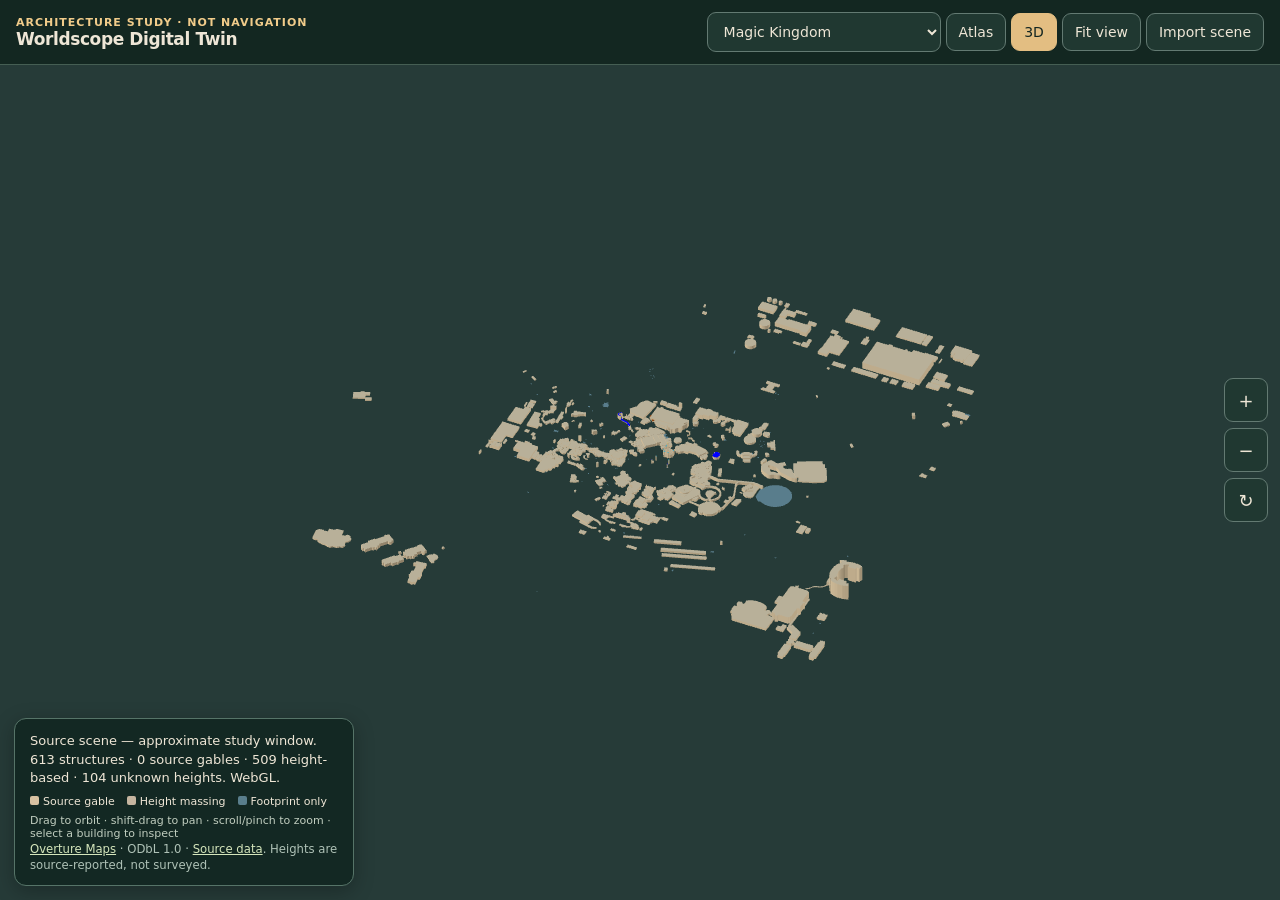
<file: preview/architecture/index.html>
<!doctype html><html lang="en"><head><meta charset="utf-8"><meta name="viewport" content="width=device-width, initial-scale=1, viewport-fit=cover"><title>Worldscope · Digital Twin Lab</title><style>
*{box-sizing:border-box}html,body{margin:0;width:100%;height:100%;overflow:hidden;font:14px system-ui;color:#eee6d6;background:#172727}button,select,label.file{font:inherit;color:inherit;border:1px solid #637a72;background:#203831;border-radius:9px;padding:10px 12px;cursor:pointer}button:focus-visible,select:focus-visible,label:focus-within{outline:2px solid #e5be7b}button[aria-pressed=true]{background:#e3be82;color:#132621;border-color:#e3be82}button:disabled{opacity:.45;cursor:default}header{position:absolute;inset:0 0 auto;z-index:2;display:flex;flex-wrap:wrap;align-items:center;justify-content:space-between;gap:8px;padding:12px 16px;padding-top:calc(12px + env(safe-area-inset-top));background:#132722f7;border-bottom:1px solid #455e53}h1{font-size:17px;margin:0;letter-spacing:-.4px}small{color:#afc2b7}.controls{display:flex;gap:5px;flex-wrap:wrap;align-items:center}#map{width:100%;height:100%;display:block;touch-action:none}#map:focus-visible{outline:2px solid #e3be82;outline-offset:-3px}.dock{position:absolute;bottom:calc(14px + env(safe-area-inset-bottom));left:14px;right:14px;display:flex;align-items:flex-end;justify-content:space-between;gap:10px;pointer-events:none}.panel{pointer-events:auto;max-width:340px;border:1px solid #567468;border-radius:12px;padding:13px 15px;background:#132722ed;box-shadow:0 5px 20px #0004}#status{font-size:13px;line-height:1.4}#legend{display:flex;gap:12px;flex-wrap:wrap;font-size:11px;margin-top:8px}.dot{display:inline-block;width:9px;height:9px;border-radius:2px;margin-right:4px;background:#c5b5a0}.dot.unknown{background:#597e8c}.dot.roof{background:#d7c1a1}#info{font-size:12px;line-height:1.4;max-height:32vh;overflow:auto}#info:empty{display:none}#zoom{position:absolute;right:12px;top:42%;display:grid;gap:6px}#zoom button{width:44px;height:44px;font-size:18px}.badge{color:#f1cc8a;font-size:11px;font-weight:700;letter-spacing:1px}#loader{display:none}.help{font-size:11px;color:#c0cdbf;margin-top:6px}a{color:#d5e6bc}#file{position:absolute;width:1px;height:1px;opacity:0}@media(max-width:600px){header{padding:9px 10px;justify-content:flex-start}h1{font-size:15px}.controls{width:100%;gap:5px}button,select,label.file{font-size:12px;padding:8px;min-height:38px}.controls select{max-width:48%}.dock{left:8px;right:8px;bottom:calc(8px + env(safe-area-inset-bottom));flex-direction:column-reverse;align-items:flex-start}.panel{max-width:min(290px,82vw);padding:10px}#status{font-size:11px}#legend{gap:7px;font-size:10px}#info{max-height:20vh}.help{display:none}}
</style></head><body><header><div><div class="badge">ARCHITECTURE STUDY · NOT NAVIGATION</div><h1>Worldscope Digital Twin</h1></div><div class="controls"><select id="region" aria-label="Study area" disabled><option>Load a geographic scene</option></select><button id="flat" aria-pressed="false">Atlas</button><button id="three" aria-pressed="true">3D</button><button id="reset">Fit view</button><label class="file">Import scene<input id="file" type="file" accept=".json,application/json"></label></div></header><canvas id="map" tabindex="0" aria-label="Interactive building geometry view. Drag to rotate, shift-drag to pan, scroll or pinch to zoom."></canvas><div id="zoom"><button id="plus" aria-label="Zoom in">+</button><button id="minus" aria-label="Zoom out">−</button><button id="turn" aria-label="Rotate clockwise">↻</button></div><div class="dock"><div class="panel"><div id="status" role="status">No geographic dataset loaded. Import a scene or run the data acquisition workflow.</div><div id="legend"><span><i class="dot roof"></i>Source gable</span><span><i class="dot"></i>Height massing</span><span><i class="dot unknown"></i>Footprint only</span></div><div class="help">Drag to orbit · shift-drag to pan · scroll/pinch to zoom · select a building to inspect</div><small><a href="https://overturemaps.org/" target="_blank" rel="noopener">Overture Maps</a> · ODbL 1.0 · <a href="source-data.zip">Source data</a>. Heights are source-reported, not surveyed.</small></div><aside class="panel" id="info" aria-live="polite"></aside></div><script>
(()=>{'use strict';const $=id=>document.getElementById(id),canvas=$('map'),gl=canvas.getContext('webgl',{antialias:true,preserveDrawingBuffer:true});const soft=gl?null:canvas.getContext('2d');let scene=null,buffer=null,manifest=null,frameCount=0,selected=null,mode='3d',scale=1,angle=-.44,pitch=.87,cx=0,cy=0,loadedFrom='',revision=0;const pointers=new Map();let gesture=null;
function status(t){$('status').textContent=t}function checkGL(){if(!gl&&!soft){status('No supported graphics context. The existing Worldscope map remains separate.');return false}if(!gl)status('Software graphics mode. Import a geographic scene to begin.');return true}if(!checkGL())return;
const V=`attribute vec3 pos;attribute vec3 color;uniform vec2 center;uniform vec2 zoom;uniform vec2 rotation;uniform vec2 tilt;uniform float depthSpan;varying vec3 col;void main(){vec2 p=pos.xy-center;float x=p.x*rotation.x-p.y*rotation.y;float y=p.x*rotation.y+p.y*rotation.x;float screenY=y*tilt.x+pos.z*tilt.y;float d=(y*tilt.y-pos.z*tilt.x)/depthSpan;gl_Position=vec4(x*zoom.x,screenY*zoom.y,clamp(d,-.99,.99),1.0);col=color;}`;
const F=`precision mediump float;varying vec3 col;void main(){gl_FragColor=vec4(col,1.0);}`;
function shader(type,src){const s=gl.createShader(type);gl.shaderSource(s,src);gl.compileShader(s);if(!gl.getShaderParameter(s,gl.COMPILE_STATUS))throw Error(gl.getShaderInfoLog(s));return s}let program=null;const loc={};if(gl){program=gl.createProgram();gl.attachShader(program,shader(gl.VERTEX_SHADER,V));gl.attachShader(program,shader(gl.FRAGMENT_SHADER,F));gl.linkProgram(program);if(!gl.getProgramParameter(program,gl.LINK_STATUS))throw Error(gl.getProgramInfoLog(program));for(const x of ['pos','color'])loc[x]=gl.getAttribLocation(program,x);for(const x of ['center','zoom','rotation','tilt','depthSpan'])loc[x]=gl.getUniformLocation(program,x);}
function resize(){const ratio=Math.min(devicePixelRatio||1,2);const w=Math.max(1,Math.round(canvas.clientWidth*ratio)),h=Math.max(1,Math.round(canvas.clientHeight*ratio));if(canvas.width!==w||canvas.height!==h){canvas.width=w;canvas.height=h}render()}
function render(){if(!gl){renderSoftware();return}gl.viewport(0,0,canvas.width,canvas.height);gl.clearColor(.15,.23,.22,1);gl.clear(gl.COLOR_BUFFER_BIT|gl.DEPTH_BUFFER_BIT);if(!scene||!buffer)return;gl.enable(gl.DEPTH_TEST);gl.useProgram(program);gl.bindBuffer(gl.ARRAY_BUFFER,buffer);for(const [n,offset] of [['pos',0],['color',12]]){gl.enableVertexAttribArray(loc[n]);gl.vertexAttribPointer(loc[n],3,gl.FLOAT,false,24,offset)}const p=mode==='atlas'?0:pitch;const ratio=canvas.width/canvas.clientWidth;gl.uniform2f(loc.center,cx,cy);gl.uniform2f(loc.zoom,2*scale*ratio/canvas.width,2*scale*ratio/canvas.height);gl.uniform2f(loc.rotation,Math.cos(angle),Math.sin(angle));gl.uniform2f(loc.tilt,Math.cos(p),Math.sin(p));gl.uniform1f(loc.depthSpan,Math.max(20000,scene.span*4));gl.drawArrays(gl.TRIANGLES,0,scene.vertexCount);frameCount++}
function renderSoftware(){if(!soft)return;const ratio=canvas.width/canvas.clientWidth;soft.setTransform(ratio,0,0,ratio,0,0);soft.fillStyle='#263b38';soft.fillRect(0,0,canvas.clientWidth,canvas.clientHeight);if(!scene||!scene.values)return;const a=scene.values,triangles=[],co=Math.cos(angle),si=Math.sin(angle),p=mode==='atlas'?0:pitch,cp=Math.cos(p),sp=Math.sin(p),w=canvas.clientWidth,h=canvas.clientHeight;for(let i=0;i<a.length;i+=18){let pts=[],depth=0;for(let j=0;j<18;j+=6){let x=a[i+j]-cx,y=a[i+j+1]-cy,z=a[i+j+2],rx=x*co-y*si,ry=x*si+y*co;pts.push([w/2+rx*scale,h/2-(ry*cp+z*sp)*scale]);depth+=ry*sp-z*cp}if(pts.every(q=>q[0]<-2)||pts.every(q=>q[0]>w+2)||pts.every(q=>q[1]<-2)||pts.every(q=>q[1]>h+2))continue;triangles.push({pts,depth,color:[a[i+3],a[i+4],a[i+5]].map(v=>Math.max(0,Math.min(255,Math.round(v*255))))})}triangles.sort((a,b)=>b.depth-a.depth);for(const t of triangles){soft.fillStyle='rgb('+t.color.join(',')+')';soft.beginPath();soft.moveTo(...t.pts[0]);soft.lineTo(...t.pts[1]);soft.lineTo(...t.pts[2]);soft.closePath();soft.fill()}frameCount++}
function validate(d){if(!d||d.version!==1||!Array.isArray(d.features)||!d.features.length||!Number.isInteger(d.vertexCount)||d.vertexCount<=0||d.vertexCount%3||d.vertexCount>12000000||typeof d.vertices!=='string')throw Error('Invalid or oversized scene data');const bytes=Uint8Array.from(atob(d.vertices),c=>c.charCodeAt(0));if(bytes.byteLength!==d.vertexCount*24)throw Error('Vertex buffer size mismatch');const values=new Float32Array(bytes.buffer);let minX=Infinity,minY=Infinity,maxX=-Infinity,maxY=-Infinity;for(let i=0;i<values.length;i+=6){for(let j=0;j<6;j++)if(!Number.isFinite(values[i+j]))throw Error('Non-finite vertex');minX=Math.min(minX,values[i]);maxX=Math.max(maxX,values[i]);minY=Math.min(minY,values[i+1]);maxY=Math.max(maxY,values[i+1])}return {values,minX,minY,maxX,maxY,span:Math.max(maxX-minX,maxY-minY,10)}}
function load(d,from){const checked=validate(d);if(gl){const next=gl.createBuffer();gl.bindBuffer(gl.ARRAY_BUFFER,next);gl.bufferData(gl.ARRAY_BUFFER,checked.values,gl.STATIC_DRAW);if(gl.getError()!==gl.NO_ERROR){gl.deleteBuffer(next);throw Error('GPU buffer allocation failed')}if(buffer)gl.deleteBuffer(buffer);buffer=next}else if(d.vertexCount>600000){throw Error('This scene is too large for software graphics. Choose a smaller park scene or a WebGL-enabled browser.')}scene={...d,...checked,values:gl?undefined:checked.values};loadedFrom=from;selected=null;$('info').replaceChildren();fit();const c=d.counts||{};status((d.fixture?'SYNTHETIC TEST FIXTURE — NOT DISNEY GEOMETRY. ':'Source scene — approximate study window. ')+d.features.length.toLocaleString()+' structures · '+(c['source-gable']||0)+' source gables · '+(c['height-massing']||0)+' height-based · '+(c['footprint-only']||0)+' unknown heights. '+(gl?'WebGL':'Software graphics')+'.');render()}
function fit(){if(!scene)return;cx=(scene.minX+scene.maxX)/2;cy=(scene.minY+scene.maxY)/2;scale=Math.min(canvas.clientWidth,canvas.clientHeight)*.66/scene.span;angle=mode==='atlas'?0:-.44;render()}
function setMode(m){mode=m;$('flat').setAttribute('aria-pressed',String(m==='atlas'));$('three').setAttribute('aria-pressed',String(m==='3d'));render()}
function screen(pt){const dx=pt[0]-cx,dy=pt[1]-cy,a=Math.cos(angle),b=Math.sin(angle),p=mode==='atlas'?0:pitch;return [canvas.clientWidth/2+(dx*a-dy*b)*scale,canvas.clientHeight/2-((dx*b+dy*a)*Math.cos(p)+(pt[2]||0)*Math.sin(p))*scale]}
function pick(x,y){if(!scene)return;let best=null,d=34;for(const f of scene.features){if(!Array.isArray(f.center)||f.center.length!==3||!f.center.every(Number.isFinite))continue;const q=screen(f.center),dist=Math.hypot(q[0]-x,q[1]-y);if(dist<d){best=f;d=dist}}selected=best?.id||null;const box=$('info');box.replaceChildren();if(!best)return;const h=document.createElement('strong');h.textContent=best.name||'Unnamed mapped structure';const body=document.createElement('p');body.textContent=(best.height==null?'Height unavailable — flat footprint only.':`Source-reported height: ${best.height} m. `)+(best.mode==='source-gable'?'Roof shape based on source gable fields.':best.mode==='height-massing'?'Roof geometry and facade details not verified.':'');const id=document.createElement('small');id.textContent='Source ID: '+best.id;box.append(h,body,id)}
function pan(dx,dy){let p=mode==='atlas'?0:pitch,x=dx/scale,y=-dy/(scale*Math.max(.2,Math.cos(p))),a=Math.cos(angle),b=Math.sin(angle);cx-=x*a+y*b;cy-= -x*b+y*a}
function zoom(f){scale=Math.max(.008,Math.min(50,scale*f));render()}
canvas.addEventListener('pointerdown',e=>{canvas.setPointerCapture(e.pointerId);pointers.set(e.pointerId,{x:e.clientX,y:e.clientY});gesture={x:e.clientX,y:e.clientY,moved:false,shift:e.shiftKey||e.button===1};});canvas.addEventListener('pointermove',e=>{if(!pointers.has(e.pointerId))return;const prev=pointers.get(e.pointerId);const dx=e.clientX-prev.x,dy=e.clientY-prev.y;if(pointers.size===2){const other=[...pointers.entries()].find(([id])=>id!==e.pointerId)[1];const a=Math.hypot(prev.x-other.x,prev.y-other.y),b=Math.hypot(e.clientX-other.x,e.clientY-other.y);if(a>4&&b>4)zoom(b/a);pan(dx/2,dy/2)}else if(gesture?.shift||mode==='atlas')pan(dx,dy);else{angle+=dx*.006;pitch=Math.max(.25,Math.min(1.28,pitch+dy*.004))}if(gesture&&Math.hypot(e.clientX-gesture.x,e.clientY-gesture.y)>4)gesture.moved=true;pointers.set(e.pointerId,{x:e.clientX,y:e.clientY});render()});function end(e){pointers.delete(e.pointerId);if(!pointers.size){if(e.type==='pointerup'&&gesture&&!gesture.moved)pick(e.clientX,e.clientY);gesture=null}}canvas.addEventListener('pointerup',end);canvas.addEventListener('pointercancel',end);canvas.addEventListener('wheel',e=>{e.preventDefault();zoom(Math.exp(-e.deltaY*.0015))},{passive:false});canvas.addEventListener('keydown',e=>{if(e.key==='+'||e.key==='=')zoom(1.3);else if(e.key==='-')zoom(.77);else if(e.key==='ArrowLeft'){angle-=.18;render()}else if(e.key==='ArrowRight'){angle+=.18;render()}else return;e.preventDefault()});$('flat').onclick=()=>setMode('atlas');$('three').onclick=()=>setMode('3d');$('reset').onclick=fit;$('plus').onclick=()=>zoom(1.4);$('minus').onclick=()=>zoom(1/1.4);$('turn').onclick=()=>{angle+=Math.PI/4;render()};$('file').onchange=async e=>{try{const f=e.target.files[0];if(!f)return;revision++;load(JSON.parse(await f.text()),f.name)}catch(err){status('Scene import failed: '+err.message)}};
async function openRegion(id){const run=++revision;const r=manifest?.regions?.find(x=>x.id===id);if(!r)return;try{status('Loading '+r.name+'…');const response=await fetch('scenes/'+r.file);if(!response.ok)throw Error('HTTP '+response.status);const data=await response.json();if(run===revision)load(data,r.name)}catch(err){if(run===revision)status('Unable to load region: '+err.message)}}$('region').onchange=e=>openRegion(e.target.value);
async function initialize(){try{const r=await fetch('scenes/manifest.json');if(!r.ok)return;const d=await r.json();if(!Array.isArray(d.regions)||!d.regions.length)return;manifest=d;const sel=$('region');sel.replaceChildren();for(const a of d.regions){if(!/^[a-z0-9-]+\.json$/.test(a.file))throw Error('Invalid scene filename');const op=document.createElement('option');op.value=a.id;op.textContent=a.name;sel.append(op)}sel.disabled=false;const requested=new URLSearchParams(location.search).get('region');if(d.regions.some(x=>x.id===requested))sel.value=requested;if(!scene)await openRegion(sel.value)}catch(err){/* import still available */}};
window.addEventListener('resize',resize);resize();initialize();window.WorldscopeTwin={load,fit,setMode,get state(){return{mode,frames:frameCount,vertexCount:scene?.vertexCount||0,featureCount:scene?.features.length||0,fixture:scene?.fixture??null,source:loadedFrom,angle,pitch,scale,selected,webgl:!!gl,renderer:gl?'webgl':'software'}}};})();
</script></body></html>
</file>
